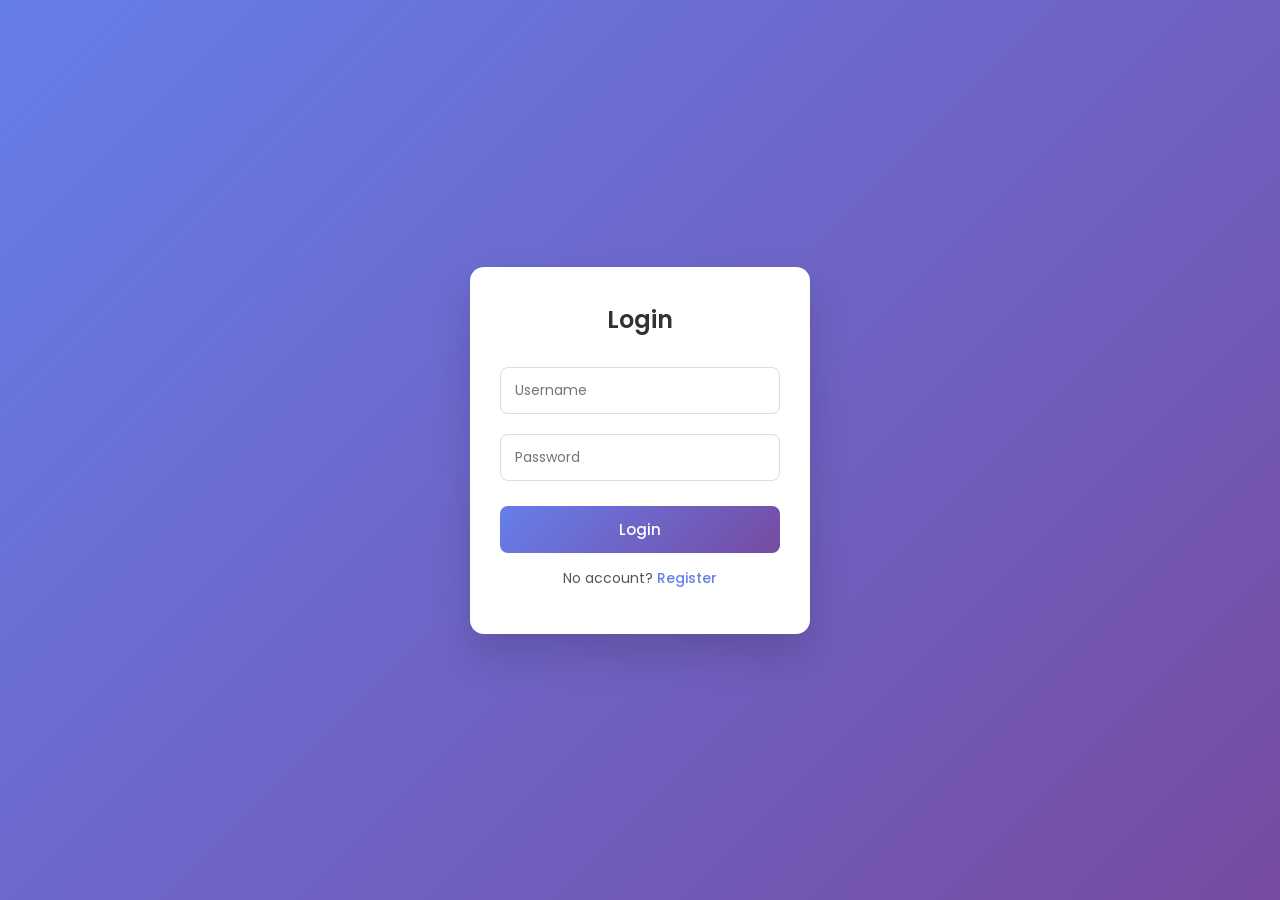
<file: frontend/index.html>
<!DOCTYPE html>
<html lang="en">
<head>
    <meta charset="UTF-8">
    <title>Lost & Found - Home</title>
    <link rel="stylesheet" href="style.css">
    <link rel="preconnect" href="https://fonts.googleapis.com">
    <link rel="preconnect" href="https://fonts.gstatic.com" crossorigin>
    <link href="https://fonts.googleapis.com/css2?family=Poppins:ital,wght@0,100;0,200;0,300;0,400;0,500;0,600;0,700;0,800;0,900;1,100;1,200;1,300;1,400;1,500;1,600;1,700;1,800;1,900&display=swap" rel="stylesheet">
</head>
<body>

    <!-- Navigation Bar -->
    <nav class="navbar">
        <div class="nav-container">
            <div class="logo">
                <a href="index.html">Lost & Found</a>
            </div>
            <ul class="nav-menu">
                <li><a href="index.html" class="active">Home</a></li>
                <li><a href="report.html" class="report-btn">+ Report Item</a></li>
                <li><a href="dashboard.html">Dashboard</a></li>
                <li><a href="admin.html" id="adminLink" style="display: none;">👑 Admin Panel</a></li>
                <li><a href="#" onclick="logout()" class="logout-btn">Logout</a></li>
            </ul>
        </div>
    </nav>

    <header>
        <h1>Lost & Found</h1>
        <p>Helping people find their belongings</p>
    </header>

    <main>
        <section class="list-section">
            <h2>Reported Items</h2>
            
            <!-- Search/Filter Bar -->
            <div class="search-container">
                <input type="text" id="searchInput" placeholder="Search items...">
                <select id="categoryFilter">
                    <option value="">All Categories</option>
                    <option value="Electronics">Electronics</option>
                    <option value="Documents">Documents</option>
                    <option value="Clothing">Clothing</option>
                    <option value="Accessories">Accessories</option>
                    <option value="Books">Books</option>
                    <option value="Wallet/Purse">Wallet/Purse</option>
                    <option value="Keys">Keys</option>
                    <option value="Jewelry">Jewelry</option>
                    <option value="Bag/Backpack">Bag/Backpack</option>
                    <option value="Other">Other</option>
                </select>
                <button onclick="filterItems()">Search</button>
            </div>
            
            <div id="itemList" class="items-container">
                <!-- Items will appear here from script.js -->
            </div>
        </section>
    </main>

    <footer>
        <div class="footer-content">
            <h3>Lost & Found 4th Semester</h3>
            <div class="footer-names">
                <span>KRITAGYA BANIYA</span>
                <span>THAMAN CHHETRI</span>
            </div>
            <p>© 2026 Lost & Found. All rights reserved.</p>
        </div>
    </footer>

    <script src="script.js"></script>
    <script src="auth.js"></script>

    <script>
        // Check if user is logged in
        if (localStorage.getItem("logged") !== "true") {
            window.location.href = "login.html";
        }
        
        // Load items when page loads
        document.addEventListener('DOMContentLoaded', function() {
            loadItems();
        });
        
        // Simple filter function
        function filterItems() {
            const searchTerm = document.getElementById('searchInput').value.toLowerCase();
            const category = document.getElementById('categoryFilter').value;
            
            const items = document.querySelectorAll('.item-card');
            items.forEach(item => {
                const title = item.querySelector('h3')?.textContent.toLowerCase() || '';
                const itemCategory = item.querySelector('p strong')?.nextSibling?.textContent || '';
                
                let show = true;
                if (searchTerm && !title.includes(searchTerm)) show = false;
                if (category && !itemCategory.includes(category)) show = false;
                
                item.style.display = show ? 'block' : 'none';
            });
        }

        function toggleView() {
            const container = document.getElementById('itemList');
            container.classList.toggle('grid-view');
        }
        document.getElementById('itemList').classList.add('grid-view');
        
        // NEW: Show admin link if user is admin
        document.addEventListener('DOMContentLoaded', function() {
            const isAdmin = localStorage.getItem('is_admin') === '1';
            const adminLink = document.getElementById('adminLink');
            
            if (adminLink && isAdmin) {
                adminLink.style.display = 'block';
                console.log('👑 Admin link displayed');
            }
        });
    </script>
</body>
</html>
</file>
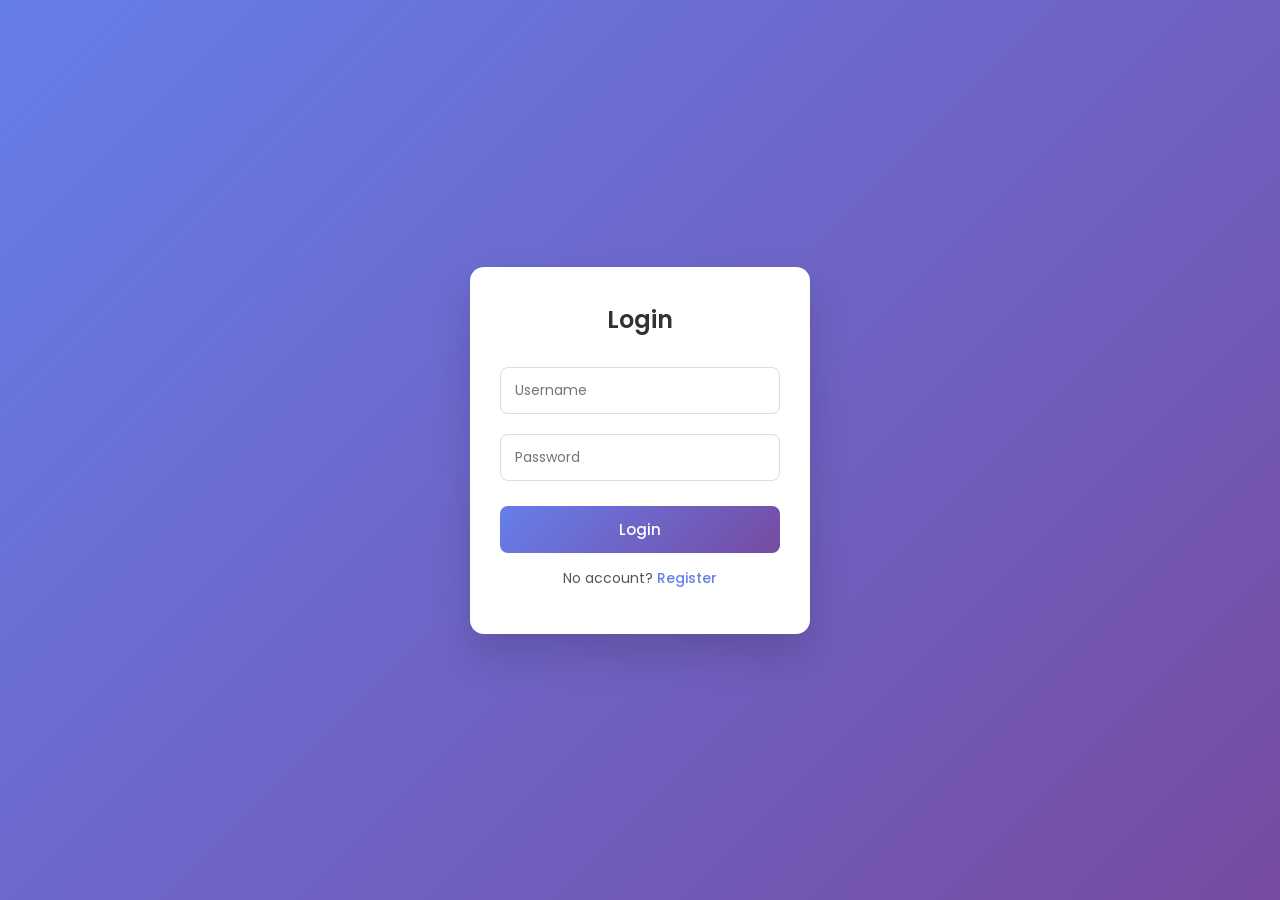
<file: frontend/admin.html>
<!DOCTYPE html>
<html lang="en">
<head>
    <meta charset="UTF-8">
    <title>Admin Dashboard | Lost & Found</title>
    <link rel="stylesheet" href="style.css">
    <style>
        .admin-container {
            max-width: 1200px;
            margin: 20px auto;
            padding: 20px;
        }
        
        .admin-header {
            background: linear-gradient(135deg, #667eea 0%, #764ba2 100%);
            color: white;
            padding: 20px;
            border-radius: 10px;
            margin-bottom: 20px;
        }
        
        .user-table {
            width: 100%;
            background: white;
            border-radius: 10px;
            overflow-x: auto;
            box-shadow: 0 2px 10px rgba(0,0,0,0.1);
        }
        
        .user-table th {
            background: #f7fafc;
            padding: 12px;
            text-align: left;
            font-weight: 600;
            color: #4a5568;
            border-bottom: 2px solid #e2e8f0;
        }
        
        .user-table td {
            padding: 12px;
            border-bottom: 1px solid #e2e8f0;
        }
        
        .user-table tr:hover {
            background: #f7fafc;
        }
        
        .delete-btn {
            background: #ef4444;
            color: white;
            border: none;
            padding: 6px 12px;
            border-radius: 5px;
            cursor: pointer;
            font-size: 12px;
        }
        
        .delete-btn:hover {
            background: #dc2626;
        }
        
        .admin-badge {
            background: #fbbf24;
            color: #92400e;
            padding: 3px 8px;
            border-radius: 12px;
            font-size: 11px;
            font-weight: bold;
            display: inline-block;
        }
        
        .user-badge {
            background: #e2e8f0;
            color: #4a5568;
            padding: 3px 8px;
            border-radius: 12px;
            font-size: 11px;
            font-weight: bold;
            display: inline-block;
        }
        
        .loading {
            text-align: center;
            padding: 40px;
            color: #718096;
        }
        
        .error {
            color: #dc2626;
            padding: 20px;
            text-align: center;
            background: #fee2e2;
            border-radius: 10px;
        }
        
        .stats {
            display: grid;
            grid-template-columns: repeat(auto-fit, minmax(200px, 1fr));
            gap: 15px;
            margin-bottom: 30px;
        }
        
        .stat-card {
            background: white;
            padding: 20px;
            border-radius: 10px;
            text-align: center;
            box-shadow: 0 2px 10px rgba(0,0,0,0.1);
        }
        
        .stat-number {
            font-size: 32px;
            font-weight: bold;
            color: #667eea;
        }
        
        .stat-label {
            color: #718096;
            margin-top: 5px;
        }
        
        .back-link {
            display: inline-block;
            margin-bottom: 20px;
            color: #667eea;
            text-decoration: none;
        }
        
        .back-link:hover {
            text-decoration: underline;
        }
        
        table {
            width: 100%;
            border-collapse: collapse;
        }
    </style>
</head>
<body>

    <nav class="navbar">
        <div class="nav-container">
            <div class="logo">
                <a href="index.html">Lost & Found</a>
            </div>
            <ul class="nav-menu">
                <li><a href="index.html">Home</a></li>
                <li><a href="report.html" class="report-btn">+ Report Item</a></li>
                <li><a href="dashboard.html">Dashboard</a></li>
                <li><a href="admin.html" class="active" style="background: rgba(255,255,255,0.2);">Admin</a></li>
                <li><a href="#" onclick="logout()" class="logout-btn">Logout</a></li>
            </ul>
        </div>
    </nav>

    <div class="admin-container">
        <a href="index.html" class="back-link">← Back to Home</a>
        
        <div class="admin-header">
            <h1>👑 Admin Dashboard</h1>
            <p>Welcome, <span id="adminName"></span>! Manage users below.</p>
        </div>
        
        <div class="stats" id="stats">
            <div class="stat-card">
                <div class="stat-number" id="totalUsers">-</div>
                <div class="stat-label">Total Users</div>
            </div>
            <div class="stat-card">
                <div class="stat-number" id="adminCount">-</div>
                <div class="stat-label">Admins</div>
            </div>
            <div class="stat-card">
                <div class="stat-number" id="regularUsers">-</div>
                <div class="stat-label">Regular Users</div>
            </div>
        </div>
        
        <h2>User Management</h2>
        <div id="userList">
            <div class="loading">Loading users...</div>
        </div>
    </div>

    <script src="auth.js"></script>
    <script>
        // Get user info from localStorage
        var loggedIn = localStorage.getItem('logged');
        var isAdmin = localStorage.getItem('is_admin');
        var username = localStorage.getItem('username');
        var userId = localStorage.getItem('user_id');
        
        console.log('Logged in:', loggedIn);
        console.log('is_admin:', isAdmin);
        console.log('Username:', username);
        console.log('User ID:', userId);
        
        // Show admin name
        document.getElementById('adminName').textContent = username || 'Admin';
        
        // Check if logged in
        if (loggedIn !== 'true') {
            alert('Please login first');
            window.location.href = 'login.html';
        }
        
        // Check if admin
        if (isAdmin !== '1') {
            alert('Admin access required. You do not have permission.');
            window.location.href = 'index.html';
        }
        
        console.log('Admin access granted! Loading users...');
        
        // Function to load users
        function loadUsers() {
            var userListDiv = document.getElementById('userList');
            userListDiv.innerHTML = '<div class="loading">Loading users...</div>';
            
            var apiUrl = 'http://localhost/lost-and-found/backend/admin_users.php?action=list&user_id=' + userId;
            console.log('Fetching:', apiUrl);
            
            fetch(apiUrl)
                .then(function(response) {
                    console.log('Response status:', response.status);
                    return response.json();
                })
                .then(function(data) {
                    console.log('Users data:', data);
                    
                    if (!data.success) {
                        userListDiv.innerHTML = '<div class="error">❌ Error: ' + data.message + '</div>';
                        return;
                    }
                    
                    var users = data.users;
                    console.log('Number of users:', users.length);
                    
                    // Update stats
                    var totalUsers = users.length;
                    var adminCount = 0;
                    var regularCount = 0;
                    
                    for (var i = 0; i < users.length; i++) {
                        if (users[i].is_admin == 1) {
                            adminCount++;
                        } else {
                            regularCount++;
                        }
                    }
                    
                    document.getElementById('totalUsers').textContent = totalUsers;
                    document.getElementById('adminCount').textContent = adminCount;
                    document.getElementById('regularUsers').textContent = regularCount;
                    
                    if (users.length === 0) {
                        userListDiv.innerHTML = '<div class="loading">No users found</div>';
                        return;
                    }
                    
                    // Create HTML table
                    var html = '<table class="user-table">';
                    html += '<thead><tr>';
                    html += '<th>ID</th>';
                    html += '<th>Username</th>';
                    html += '<th>Email</th>';
                    html += '<th>Role</th>';
                    html += '<th>Action</th>';
                    html += '</tr></thead><tbody>';
                    
                    for (var i = 0; i < users.length; i++) {
                        var user = users[i];
                        var roleBadge = '';
                        
                        if (user.is_admin == 1) {
                            roleBadge = '<span class="admin-badge">👑 Admin</span>';
                        } else {
                            roleBadge = '<span class="user-badge">👤 User</span>';
                        }
                        
                        var deleteButton = '';
                        if (user.is_admin != 1) {
                            deleteButton = '<button class="delete-btn" onclick="deleteUser(' + user.id + ', \'' + escapeHtml(user.username) + '\')">🗑️ Delete User</button>';
                        } else {
                            deleteButton = '<span style="color: #999;">Admin account</span>';
                        }
                        
                        html += '<tr>';
                        html += '<td>' + user.id + '</td>';
                        html += '<td><strong>' + escapeHtml(user.username) + '</strong></td>';
                        html += '<td>' + escapeHtml(user.email) + '</td>';
                        html += '<td>' + roleBadge + '</td>';
                        html += '<td>' + deleteButton + '</td>';
                        html += '</tr>';
                    }
                    
                    html += '</tbody></table>';
                    userListDiv.innerHTML = html;
                    
                })
                .catch(function(error) {
                    console.error('Error loading users:', error);
                    userListDiv.innerHTML = '<div class="error">❌ Failed to load users: ' + error.message + '</div>';
                });
        }
        
        // Delete user function
        function deleteUser(targetUserId, targetUsername) {
            var confirmMsg = 'Are you sure you want to delete user "' + targetUsername + '"?\n\nThis will also delete all items reported by this user.';
            
            if (!confirm(confirmMsg)) {
                return;
            }
            
            var apiUrl = 'http://localhost/lost-and-found/backend/admin_users.php?action=delete';
            var postData = {
                user_id: targetUserId,
                admin_id: userId
            };
            
            fetch(apiUrl, {
                method: 'POST',
                headers: {
                    'Content-Type': 'application/json'
                },
                body: JSON.stringify(postData)
            })
            .then(function(response) {
                return response.json();
            })
            .then(function(data) {
                console.log('Delete response:', data);
                
                if (data.success) {
                    alert('✅ ' + data.message);
                    loadUsers(); // Reload the list
                } else {
                    alert('❌ ' + data.message);
                }
            })
            .catch(function(error) {
                console.error('Delete error:', error);
                alert('Failed to delete user: ' + error.message);
            });
        }
        
        // Helper function to escape HTML
        function escapeHtml(text) {
            if (!text) return '';
            var div = document.createElement('div');
            div.textContent = text;
            return div.innerHTML;
        }
        
        // Load users when page loads
        loadUsers();
    </script>
</body>
</html>
</file>
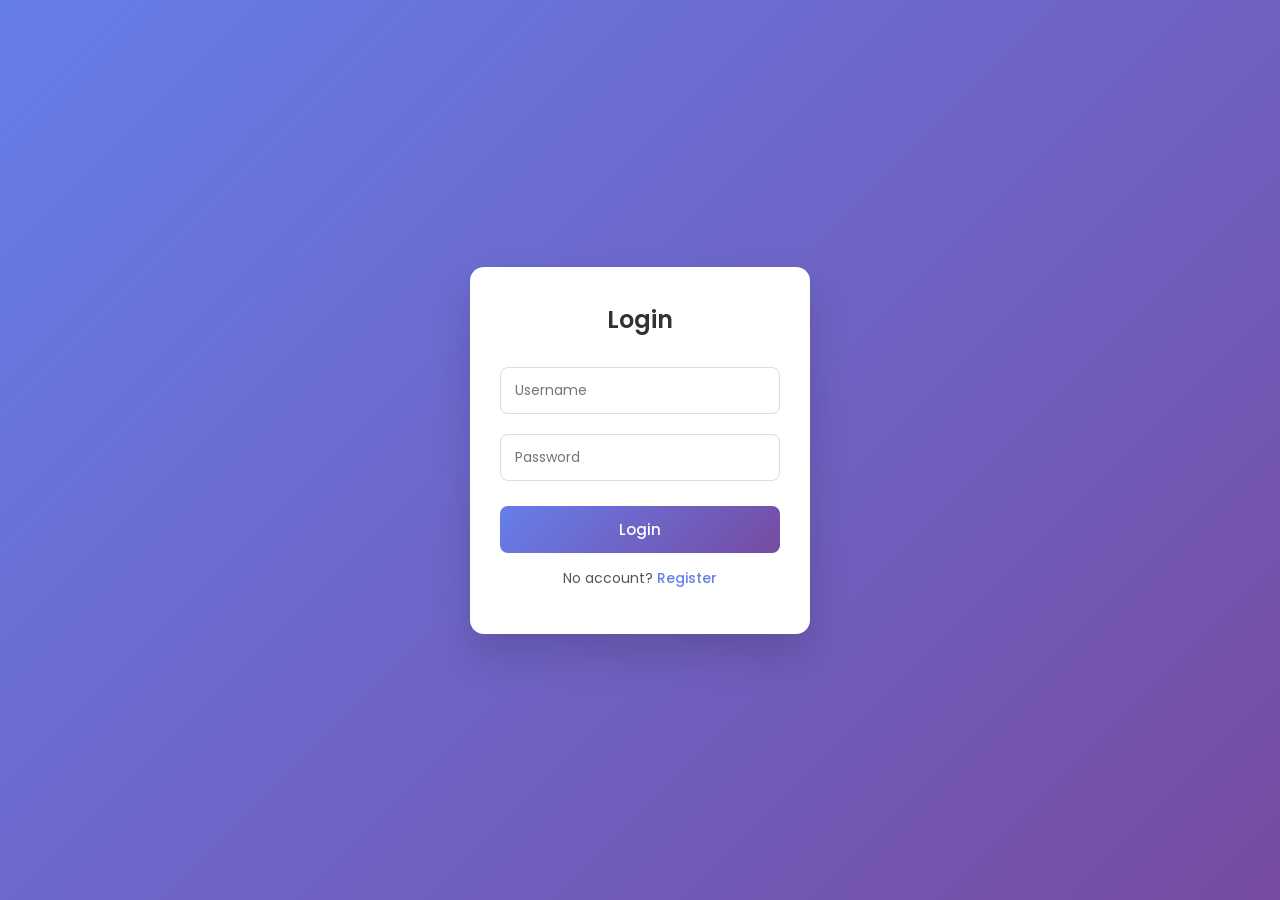
<file: frontend/dashboard.html>
<!DOCTYPE html>
<html>
<head>
    <title>Dashboard | Lost & Found</title>
    <link rel="stylesheet" href="auth.css">
    <style>
        .dashboard {
            background: #ffffff;
            width: 400px;
            padding: 40px;
            border-radius: 14px;
            box-shadow: 0 20px 40px rgba(0, 0, 0, 0.15);
            text-align: center;
            margin: 100px auto;
        }
        
        .dashboard h1 {
            color: #333;
            margin-bottom: 20px;
        }
        
        .dashboard a {
            display: block;
            background: #667eea;
            color: white;
            padding: 12px;
            border-radius: 8px;
            text-decoration: none;
            margin: 15px 0;
            transition: 0.3s;
        }
        
        .dashboard a:hover {
            background: #764ba2;
            transform: translateY(-2px);
        }
        
        .dashboard button {
            background: #ff4b4b;
            color: white;
            border: none;
            padding: 12px;
            border-radius: 8px;
            width: 100%;
            cursor: pointer;
            font-size: 16px;
            margin-top: 10px;
        }
        
        .dashboard button:hover {
            background: #d63a3a;
        }
        
        #user {
            color: #666;
            margin-bottom: 20px;
        }
        
        .admin-badge {
            background: linear-gradient(135deg, #fbbf24 0%, #f59e0b 100%);
            color: #1f2937;
            padding: 5px 12px;
            border-radius: 20px;
            font-size: 12px;
            font-weight: bold;
            display: inline-block;
            margin-top: 10px;
        }
    </style>
</head>
<body>

<div class="dashboard">
    <h1>Dashboard</h1>
    <p id="user">Welcome, <span id="username"></span>!</p>
    <div id="adminBadge" style="display: none;"></div>

    <a href="index.html">Go to Lost & Found</a>
    <a href="admin.html" id="adminLink" style="display: none;">👑 Admin Panel</a>
    <button onclick="logout()">Logout</button>
</div>

<script src="auth.js"></script>
<script>
    // Show username on dashboard
    const username = localStorage.getItem('username') || 'User';
    document.getElementById('username').textContent = username;
    
    // Check if logged in
    if (localStorage.getItem('logged') !== 'true') {
        window.location.href = 'login.html';
    }
    
    // Show admin link and badge if user is admin
    document.addEventListener('DOMContentLoaded', function() {
        const isAdmin = localStorage.getItem('is_admin') === '1';
        const adminLink = document.getElementById('adminLink');
        const adminBadge = document.getElementById('adminBadge');
        
        if (isAdmin) {
            if (adminLink) {
                adminLink.style.display = 'block';
            }
            if (adminBadge) {
                adminBadge.style.display = 'block';
                adminBadge.innerHTML = '<div class="admin-badge">👑 Administrator</div>';
            }
            console.log('👑 Admin dashboard view');
        }
    });
</script>

</body>
</html>
</file>
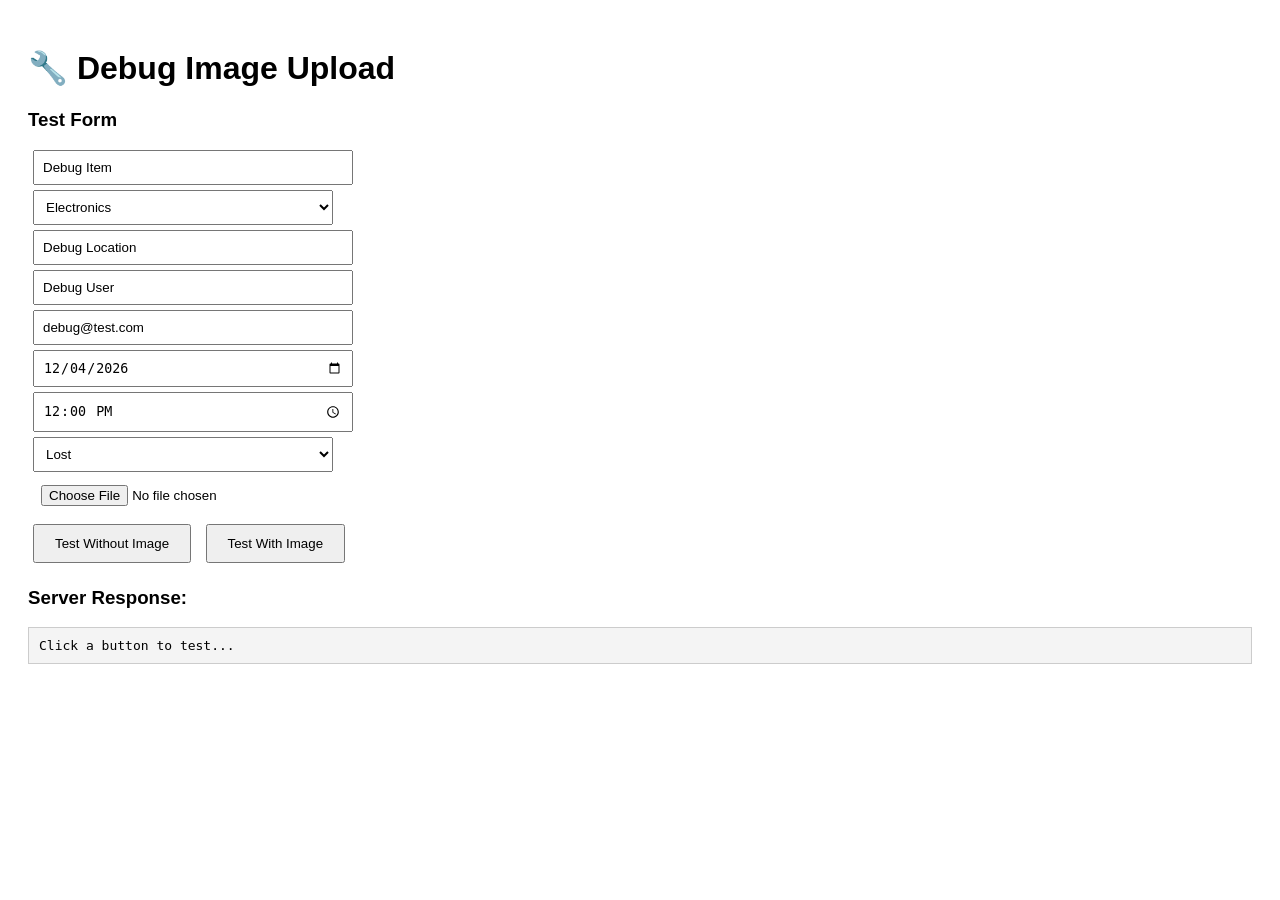
<file: frontend/debug_upload.html>
<!DOCTYPE html>
<html>
<head>
    <title>Debug Image Upload</title>
    <style>
        body { font-family: Arial; padding: 20px; }
        .success { color: green; }
        .error { color: red; }
        pre { background: #f4f4f4; padding: 10px; border: 1px solid #ccc; }
        button { padding: 10px 20px; margin: 5px; cursor: pointer; }
        input, select { padding: 8px; margin: 5px; width: 300px; display: block; }
    </style>
</head>
<body>
    <h1>🔧 Debug Image Upload</h1>
    
    <div id="status"></div>
    
    <h3>Test Form</h3>
    <form id="debugForm">
        <input type="text" id="itemName" placeholder="Item Name" value="Debug Item">
        <select id="category">
            <option value="Electronics">Electronics</option>
        </select>
        <input type="text" id="location" placeholder="Location" value="Debug Location">
        <input type="text" id="contactName" placeholder="Contact Name" value="Debug User">
        <input type="email" id="contactEmail" placeholder="Contact Email" value="debug@test.com">
        <input type="date" id="date">
        <input type="time" id="time" value="12:00">
        <select id="type">
            <option value="Lost">Lost</option>
        </select>
        <input type="file" id="image" accept="image/*">
    </form>
    
    <button onclick="testWithoutImage()">Test Without Image</button>
    <button onclick="testWithImage()">Test With Image</button>
    
    <h3>Server Response:</h3>
    <pre id="response">Click a button to test...</pre>
    
    <script>
    // Set today's date
    document.getElementById('date').value = new Date().toISOString().split('T')[0];
    
    async function testWithoutImage() {
        await submitForm(false);
    }
    
    async function testWithImage() {
        await submitForm(true);
    }
    
    async function submitForm(includeImage) {
        const formData = new FormData();
        
        formData.append('item_name', document.getElementById('itemName').value);
        formData.append('category', document.getElementById('category').value);
        formData.append('location', document.getElementById('location').value);
        formData.append('item_date', document.getElementById('date').value);
        formData.append('item_time', document.getElementById('time').value);
        formData.append('type', document.getElementById('type').value);
        formData.append('user_id', localStorage.getItem('user_id') || '1');
        formData.append('username', localStorage.getItem('username') || 'Debug');
        formData.append('contact_name', document.getElementById('contactName').value);
        formData.append('contact_email', document.getElementById('contactEmail').value);
        formData.append('contact_phone', '');
        formData.append('contact_note', '');
        
        if (includeImage) {
            const imageFile = document.getElementById('image').files[0];
            if (!imageFile) {
                alert('Please select an image first');
                return;
            }
            formData.append('image', imageFile);
        }
        
        document.getElementById('response').textContent = 'Sending request...';
        
        try {
            const response = await fetch('http://localhost/lost-and-found/backend/add_item.php', {
                method: 'POST',
                body: formData
            });
            
            const responseText = await response.text();
            
            let output = `Status: ${response.status} ${response.statusText}\n\n`;
            output += `Raw Response:\n${responseText}\n\n`;
            
            try {
                const jsonData = JSON.parse(responseText);
                output += `✅ Valid JSON!\n`;
                output += `Success: ${jsonData.success}\n`;
                output += `Message: ${jsonData.message}`;
            } catch (e) {
                output += `❌ Invalid JSON: ${e.message}`;
            }
            
            document.getElementById('response').textContent = output;
            
        } catch (error) {
            document.getElementById('response').textContent = 'Error: ' + error.message;
        }
    }
    </script>
</body>
</html>
</file>
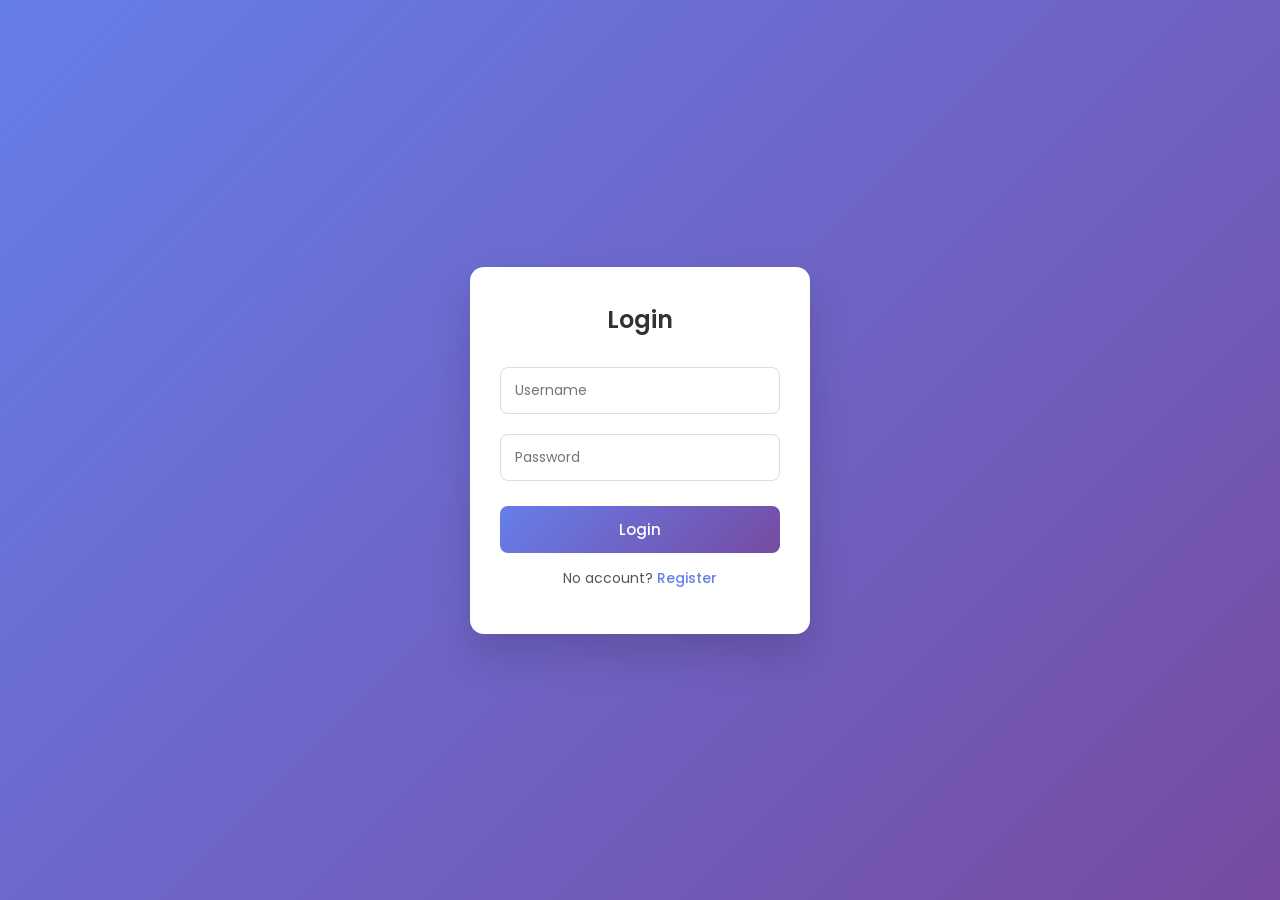
<file: frontend/login.html>
<!DOCTYPE html>
<html>
<head>
    <title>Login | Lost & Found</title>
    <link rel="stylesheet" href="auth.css">
</head>
<body>

<div class="card">
    <h2>Login</h2>

    <input type="text" id="loginUser" placeholder="Username">
    <input type="password" id="loginPass" placeholder="Password">

    <button onclick="login()">Login</button>

    <p>
        No account? <a href="register.html">Register</a>
    </p>

    <p id="error" class="error"></p>
</div>
<script src="auth.js"></script>
</body>
</html>
</file>
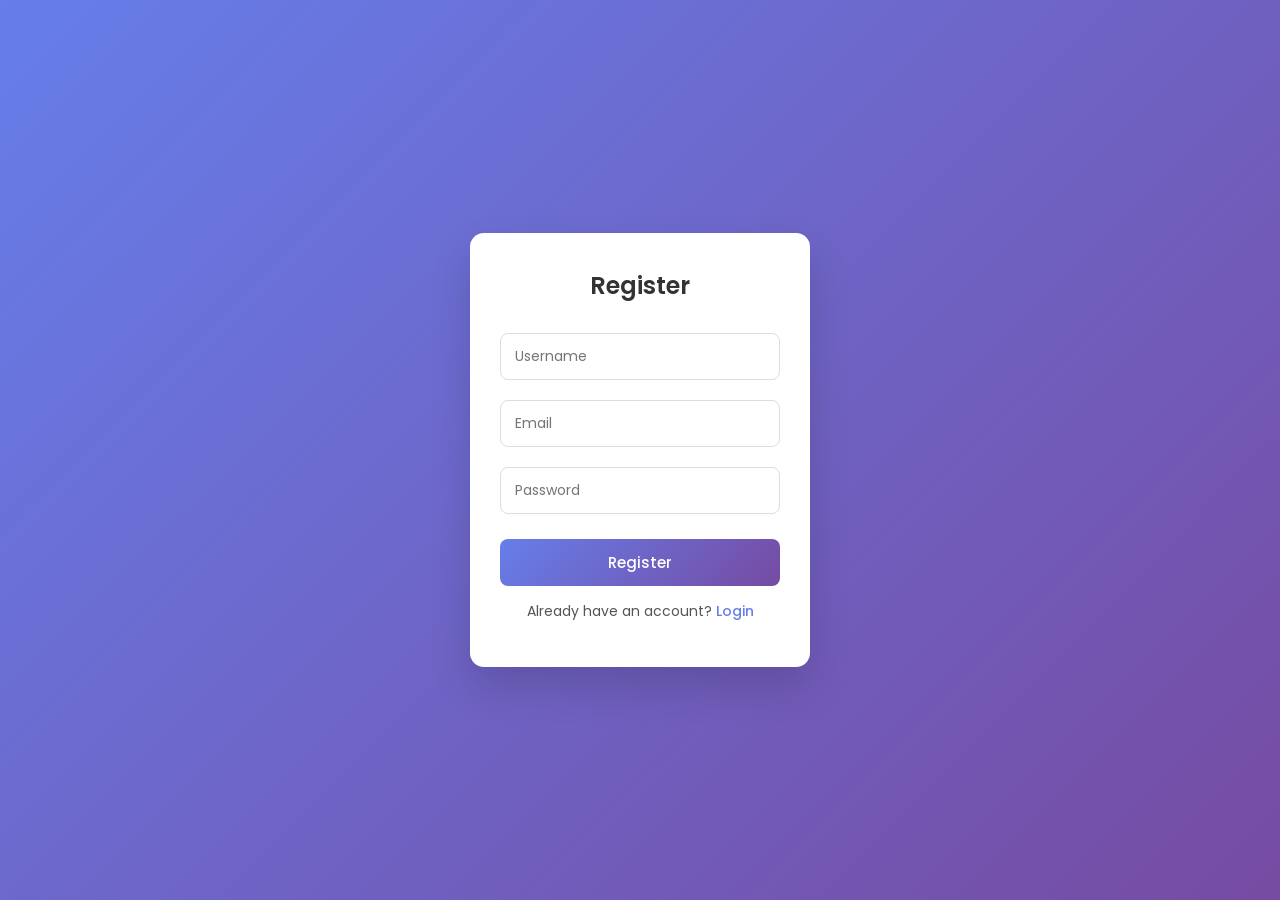
<file: frontend/register.html>
<!DOCTYPE html>
<html>
<head>
    <title>Register | Lost & Found</title>
    <link rel="stylesheet" href="auth.css">
</head>
<body>

<div class="card">
    <h2>Register</h2>

    <input type="text" id="regUser" placeholder="Username">
    <input type="email" id="regEmail" placeholder="Email">
    <input type="password" id="regPass" placeholder="Password">

    <button onclick="register()">Register</button>

    <p>
        Already have an account? <a href="login.html">Login</a>
    </p>

    <p id="msg" class="success"></p>
</div>
<script src="auth.js"></script>
</body>
</html>
</file>
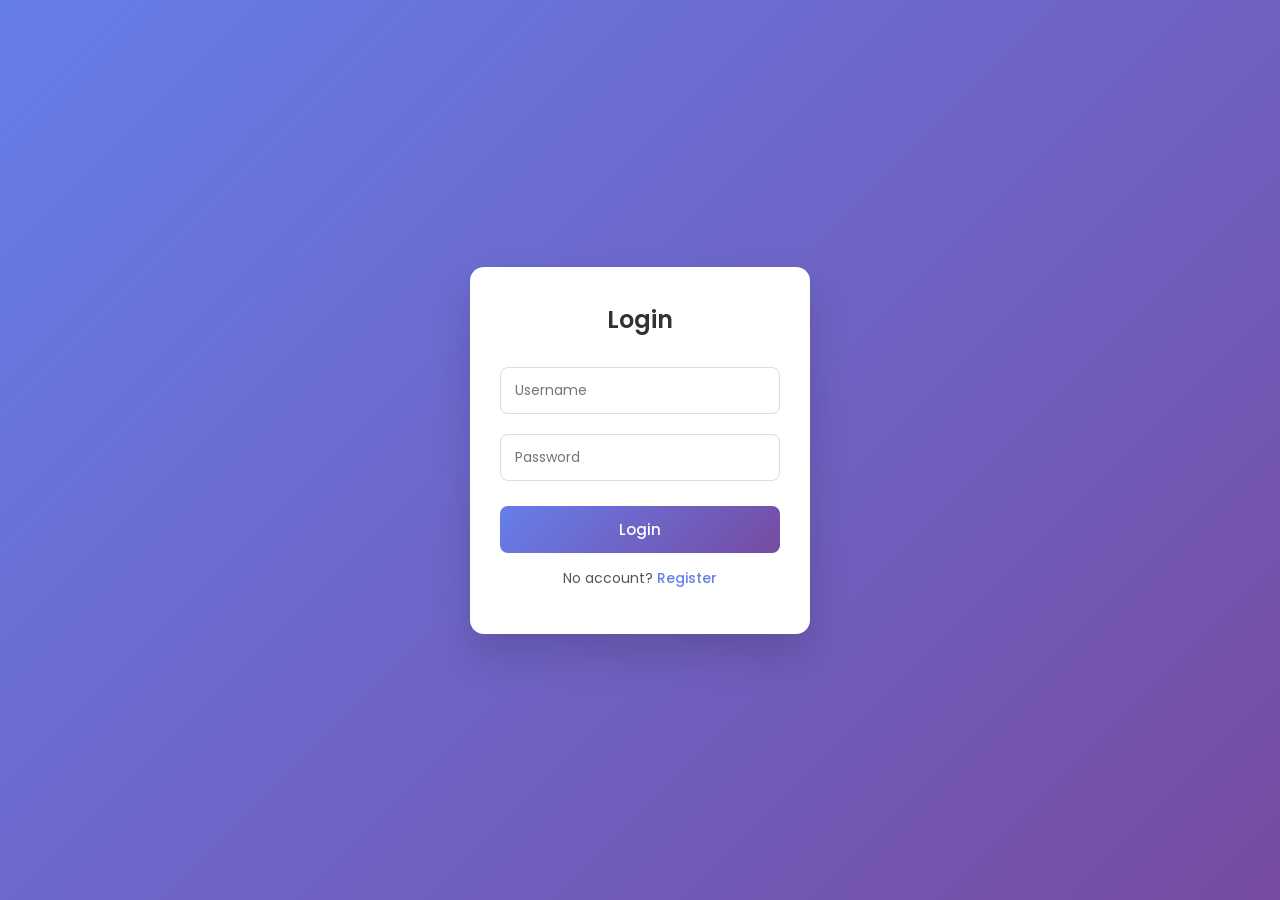
<file: frontend/report.html>
<!DOCTYPE html>
<html lang="en">
<head>
    <meta charset="UTF-8">
    <title>Report Item - Lost & Found</title>
    <link rel="stylesheet" href="style.css">
    <link rel="preconnect" href="https://fonts.googleapis.com">
    <link rel="preconnect" href="https://fonts.gstatic.com" crossorigin>
    <link href="https://fonts.googleapis.com/css2?family=Poppins:ital,wght@0,100;0,200;0,300;0,400;0,500;0,600;0,700;0,800;0,900;1,100;1,200;1,300;1,400;1,500;1,600;1,700;1,800;1,900&display=swap" rel="stylesheet">
</head>
<body>

    <!-- Navigation Bar -->
    <nav class="navbar">
        <div class="nav-container">
            <div class="logo">
                <a href="index.html">Lost & Found</a>
            </div>
            <ul class="nav-menu">
                <li><a href="index.html">Home</a></li>
                <li><a href="report.html" class="active report-btn">+ Report Item</a></li>
                <li><a href="dashboard.html">Dashboard</a></li>
                <li><a href="admin.html" id="adminLink" style="display: none;">👑 Admin Panel</a></li>
                <li><a href="#" onclick="logout()" class="logout-btn">Logout</a></li>
            </ul>
        </div>
    </nav>

    <header>
        <h1>Report Lost / Found Item</h1>
        <p>Help others by reporting what you've lost or found</p>
    </header>

    <main style="display: flex; justify-content: center;">
        <section class="form-section" style="width: 100%; max-width: 800px; margin: 0 auto;">
            <!-- Add error message container -->
            <div id="formError" class="error-message" style="display: none;"></div>
            
            <form id="reportForm">
                <input type="text" id="itemName" placeholder="Item Name" required>
                
                <select id="category" required>
                    <option value="" disabled selected>Select Category</option>
                    <option value="Electronics">Electronics</option>
                    <option value="Documents">Documents</option>
                    <option value="Clothing">Clothing</option>
                    <option value="Accessories">Accessories</option>
                    <option value="Books">Books</option>
                    <option value="Wallet/Purse">Wallet/Purse</option>
                    <option value="Keys">Keys</option>
                    <option value="Jewelry">Jewelry</option>
                    <option value="Bag/Backpack">Bag/Backpack</option>
                    <option value="Other">Other</option>
                </select>
                
                <input type="text" id="location" placeholder="Location" required>
                
                <div class="contact-section">
                    <h3>Contact Information</h3>
                    <div class="contact-fields">
                        <input type="text" id="contactName" placeholder="Your Full Name" required>
                        <input type="email" id="contactEmail" placeholder="Your Email Address" required>
                        <input type="tel" id="contactPhone" placeholder="Your Phone Number (optional)">
                        <textarea id="contactNote" placeholder="Additional contact details or notes (optional)" rows="2"></textarea>
                    </div>
                </div>
                
                <div class="datetime-container">
                    <input type="date" id="date" required>
                    <input type="time" id="time">
                </div>
                
                <select id="type" required>
                    <option value="Lost">Lost</option>
                    <option value="Found">Found</option>
                </select>

                <div class="image-upload-container">
                    <label for="itemImage">Upload Item Image (Optional)</label>
                    <input type="file" id="itemImage" accept="image/*" onchange="previewImage(event)">
                    <div id="imagePreview" class="image-preview"></div>
                    <small>Max file size: 2MB. Supported formats: JPG, PNG, GIF, WEBP</small>
                </div>

                <button type="button" id="submitBtn" onclick="addItem()">Submit Report</button>
            </form>
            
            <div style="text-align: center; margin-top: 20px;">
                <a href="index.html" style="color: #667eea; text-decoration: none;">← Back to Items List</a>
            </div>
        </section>
    </main>

    <script src="script.js"></script>
    <script src="auth.js"></script>

    <script>
        // Check if user is logged in
        if (localStorage.getItem("logged") !== "true") {
            window.location.href = "login.html";
        }
        
        // Set default date to today and prevent future dates
        document.addEventListener('DOMContentLoaded', function() {
            const today = new Date().toISOString().split('T')[0];
            const dateInput = document.getElementById('date');
            
            if (dateInput) {
                // Set default value to today
                dateInput.value = today;
                
                // Set max attribute to today (prevents future dates in date picker)
                dateInput.max = today;
                
                console.log('📅 Date limited to: ' + today);
            }
            
            // Show admin link if user is admin
            const isAdmin = localStorage.getItem('is_admin') === '1';
            const adminLink = document.getElementById('adminLink');
            
            if (adminLink && isAdmin) {
                adminLink.style.display = 'block';
                console.log('👑 Admin link displayed');
            }
        });
    </script>

</body>
</html>
</file>
<file: frontend/style.css>
* {
    margin: 0;
    padding: 0;
    box-sizing: border-box;
    font-family: "Poppins", sans-serif;
}

body {
    background: linear-gradient(135deg, #f5f7fa 0%, #c3cfe2 100%);
    min-height: 100vh;
    color: #333;
    line-height: 1.6;
    display: flex;
    flex-direction: column;
}


.navbar {
    background: linear-gradient(135deg, #667eea 0%, #764ba2 100%);
    padding: 8px 0;
    position: sticky;
    top: 0;
    z-index: 1000;
    box-shadow: 0 2px 10px rgba(0, 0, 0, 0.1);
}

.nav-container {
    max-width: 1400px;
    margin: 0 auto;
    display: flex;
    justify-content: space-between;
    align-items: center;
    padding: 0 20px;
}

.logo a {
    color: white;
    font-size: 1.4rem;
    font-weight: 600;
    text-decoration: none;
    text-shadow: 1px 1px 2px rgba(0, 0, 0, 0.2);
}

.nav-menu {
    display: flex;
    list-style: none;
    gap: 15px;
    margin: 0;
    padding: 0;
}

.nav-menu li a {
    color: white;
    text-decoration: none;
    font-size: 0.95rem;
    font-weight: 400;
    padding: 5px 12px;
    border-radius: 20px;
    transition: all 0.3s ease;
}

.nav-menu li a:hover,
.nav-menu li a.active {
    background: rgba(255, 255, 255, 0.15);
    transform: translateY(-1px);
}

.nav-menu li a.report-btn {
    background: linear-gradient(135deg, #fbbf24 0%, #f59e0b 100%);
    color: #1f2937;
    font-weight: 500;
    padding: 5px 15px;
}

.nav-menu li a.report-btn:hover {
    background: linear-gradient(135deg, #f59e0b 0%, #d97706 100%);
    box-shadow: 0 8px 20px rgba(245, 158, 11, 0.3);
}

.nav-menu li a.logout-btn {
    background: linear-gradient(135deg, #f56565 0%, #ed64a6 100%);
    padding: 5px 15px;
    color: white;
}

/* Responsive navigation */
@media (max-width: 768px) {
    .nav-container {
        flex-direction: column;
        gap: 8px;
    }
    
    .nav-menu {
        flex-wrap: wrap;
        justify-content: center;
        gap: 8px;
    }
    
    .nav-menu li a {
        padding: 4px 10px;
        font-size: 0.85rem;
    }
}

/* ========== HEADER ========== */
header {
    background: linear-gradient(135deg, #667eea 0%, #764ba2 100%);
    padding: 20px 20px;
    text-align: center;
    box-shadow: 0 4px 20px rgba(0, 0, 0, 0.1);
    color: white;
    margin-bottom: 20px;
    position: relative;
    overflow: hidden;
}

header::before {
    content: '';
    position: absolute;
    top: 0;
    left: 0;
    right: 0;
    bottom: 0;
    background: linear-gradient(45deg, rgba(255,255,255,0.1) 0%, transparent 50%);
}

header h1 {
    font-size: 2.2rem;
    font-weight: 700;
    margin-bottom: 5px;
    position: relative;
    text-shadow: 2px 2px 4px rgba(0, 0, 0, 0.2);
}

header p {
    font-size: 1.1rem;
    opacity: 0.9;
    max-width: 600px;
    margin: 0 auto;
    position: relative;
}

/* ========== MAIN LAYOUT ========== */
main {
    flex: 1;
    max-width: 1400px;
    margin: 0 auto;
    padding: 0 20px;
    width: 100%;
}

/* ========== FORM SECTION ========== */
.form-section {
    background: white;
    padding: 35px;
    border-radius: 20px;
    width: 40%;
    box-shadow: 0 10px 30px rgba(0, 0, 0, 0.08);
    border: 1px solid rgba(255, 255, 255, 0.2);
    backdrop-filter: blur(10px);
}

.form-section h2 {
    text-align: center;
    margin-bottom: 25px;
    color: #4a5568;
    font-size: 1.7rem;
    font-weight: 800;
    position: relative;
    padding-bottom: 15px;
}

.form-section h2::after {
    content: '';
    position: absolute;
    bottom: 0;
    left: 50%;
    transform: translateX(-50%);
    width: 60px;
    height: 3px;
    background: linear-gradient(to right, #667eea, #764ba2);
    border-radius: 2px;
}

/* ========== COMPACT LIST SECTION ========== */
.list-section {
    background: white;
    padding: 15px;
    border-radius: 20px;
    width: 100%;
    box-shadow: 0 10px 30px rgba(0, 0, 0, 0.08);
    border: 1px solid rgba(255, 255, 255, 0.2);
    backdrop-filter: blur(10px);
    max-height: none;
    overflow-y: visible;
    margin: 0 auto;
}

.list-section h2 {
    text-align: center;
    margin-bottom: 12px;
    color: #4a5568;
    font-size: 1.5rem;
    font-weight: 700;
    position: relative;
    padding-bottom: 8px;
}

.list-section h2::after {
    content: '';
    position: absolute;
    bottom: 0;
    left: 50%;
    transform: translateX(-50%);
    width: 60px;
    height: 3px;
    background: linear-gradient(to right, #667eea, #764ba2);
    border-radius: 2px;
}

/* ========== ITEMS CONTAINER ========== */
.items-container {
    display: flex;
    flex-direction: column;
    gap: 8px;
}

/* ========== SUPER COMPACT ITEM CARD ========== */
.item-card {
    background: white;
    border-radius: 10px;
    padding: 10px;
    box-shadow: 0 2px 8px rgba(0, 0, 0, 0.05);
    border: 1px solid #e2e8f0;
    transition: all 0.2s ease;
    position: relative;
    overflow: hidden;
    margin-bottom: 0;
}

.item-card:hover {
    transform: translateY(-2px);
    box-shadow: 0 6px 12px rgba(0, 0, 0, 0.1);
}

.item-card::before {
    content: '';
    position: absolute;
    top: 0;
    left: 0;
    width: 3px;
    height: 100%;
    background: linear-gradient(to bottom, #667eea, #764ba2);
}

/* ========== SUPER COMPACT ITEM HEADER ========== */
.item-header {
    display: flex;
    justify-content: space-between;
    align-items: center;
    margin-bottom: 6px;
    padding-bottom: 4px;
    border-bottom: 1px solid #f1f5f9;
}

.item-header h3 {
    margin: 0;
    color: #2d3748;
    font-size: 1rem;
    font-weight: 600;
    flex: 1;
}

/* ========== SUPER COMPACT ITEM TYPE BADGES ========== */
.item-type {
    padding: 2px 10px;
    border-radius: 15px;
    font-size: 0.7rem;
    font-weight: 600;
    letter-spacing: 0.3px;
    text-transform: uppercase;
    min-width: 60px;
    text-align: center;
    box-shadow: 0 1px 3px rgba(0, 0, 0, 0.05);
}

.item-type.lost {
    background: linear-gradient(135deg, #fed7d7 0%, #feb2b2 100%);
    color: #c53030;
    border: 1px solid #fc8181;
}

.item-type.found {
    background: linear-gradient(135deg, #c6f6d5 0%, #9ae6b4 100%);
    color: #276749;
    border: 1px solid #68d391;
}

/* Status badge */
.status-badge {
    padding: 2px 10px;
    border-radius: 15px;
    font-size: 0.7rem;
    font-weight: 600;
    margin-left: 8px;
    display: inline-block;
}

.status-pending {
    background: #fef3c7;
    color: #92400e;
}

.status-claimed {
    background: #dbeafe;
    color: #1e40af;
}

.status-returned {
    background: #d1fae5;
    color: #065f46;
}

/* ========== SUPER COMPACT ITEM BODY ========== */
.item-body {
    display: flex;
    gap: 8px;
    margin-bottom: 6px;
    align-items: flex-start;
}

.item-image-container {
    flex-shrink: 0;
}

.item-image {
    width: 60px;
    height: 60px;
    object-fit: cover;
    border-radius: 6px;
    border: 1px solid #e2e8f0;
    cursor: pointer;
}

.item-details {
    flex: 1;
}

.item-details p {
    margin: 2px 0;
    color: #4a5568;
    font-size: 0.75rem;
    display: flex;
    align-items: center;
    line-height: 1.2;
}

.item-details strong {
    color: #2d3748;
    min-width: 60px;
    display: inline-block;
    font-weight: 600;
    font-size: 0.7rem;
}

/* ========== SUPER COMPACT CONTACT INFO ========== */
.contact-info {
    margin-top: 6px;
    padding: 6px 8px;
    background: linear-gradient(135deg, #f7fafc 0%, #edf2f7 100%);
    border-radius: 6px;
    border-left: 2px solid #667eea;
}

.contact-info h4 {
    color: #2d3748;
    font-size: 0.75rem;
    font-weight: 600;
    margin-bottom: 3px;
    padding-bottom: 2px;
    border-bottom: 1px solid #e2e8f0;
}

.contact-info h4::before {
    content: '👤';
    margin-right: 4px;
    font-size: 0.8rem;
}

.contact-info p {
    margin: 1px 0;
    color: #4a5568;
    font-size: 0.7rem;
    padding: 1px 0;
    display: flex;
    align-items: center;
}

.contact-info p strong {
    min-width: 45px;
    font-size: 0.7rem;
}

.contact-info span {
    color: #4a5568;
    flex: 1;
    font-weight: 400;
}

/* ========== SUPER COMPACT ITEM FOOTER ========== */
.item-footer {
    padding-top: 4px;
    margin-top: 4px;
    border-top: 1px solid #f1f5f9;
    font-size: 0.65rem;
    color: #718096;
    display: flex;
    justify-content: space-between;
    flex-wrap: wrap;
    gap: 4px;
}

.item-footer p {
    margin: 1px 0;
    padding: 2px 4px;
    background: #f8fafc;
    border-radius: 4px;
    border: 1px solid #e2e8f0;
    font-size: 0.65rem;
}

/* ========== BUTTONS ========== */
button {
    padding: 8px 16px;
    border: none;
    border-radius: 4px;
    cursor: pointer;
    font-size: 0.9rem;
    transition: all 0.2s ease;
}

.delete-btn {
    background: #ef4444;
    color: white;
    padding: 4px 8px !important;
    font-size: 11px !important;
    border-radius: 4px !important;
}

.delete-btn:hover {
    background: #dc2626;
    transform: scale(1.05);
}

.btn-claim {
    background: #3b82f6;
    color: white;
    padding: 6px 12px;
    font-size: 0.8rem;
}

.btn-claim:hover {
    background: #2563eb;
}

.btn-return {
    background: #10b981;
    color: white;
    padding: 6px 12px;
    font-size: 0.8rem;
}

.btn-return:hover {
    background: #059669;
}

.status-actions {
    display: flex;
    gap: 8px;
    margin: 10px 0;
    flex-wrap: wrap;
}

.icon {
    margin-right: 4px;
    font-size: 0.8rem;
}

/* ========== SEARCH CONTAINER ========== */
.search-container {
    margin-bottom: 20px;
    display: flex;
    gap: 10px;
    justify-content: center;
    flex-wrap: wrap;
}

.search-container input,
.search-container select {
    padding: 10px 15px;
    border: 2px solid #e2e8f0;
    border-radius: 8px;
    font-size: 0.9rem;
    background-color: white;
    min-width: 200px;
    flex: 1;
}

.search-container button {
    padding: 10px 25px;
    background: linear-gradient(135deg, #667eea 0%, #764ba2 100%);
    color: white;
    border: none;
    border-radius: 8px;
    cursor: pointer;
    font-size: 0.9rem;
    transition: all 0.3s ease;
}

.search-container button:hover {
    transform: translateY(-2px);
    box-shadow: 0 4px 12px rgba(102, 126, 234, 0.3);
}

/* ========== EMPTY STATE ========== */
.no-items {
    text-align: center;
    padding: 30px 15px;
    color: #a0aec0;
    font-style: italic;
    background: #f8fafc;
    border-radius: 10px;
    border: 2px dashed #cbd5e0;
    font-size: 1rem;
    margin: 10px 0;
}

.no-items::before {
    content: '📭';
    font-size: 2rem;
    display: block;
    margin-bottom: 10px;
    opacity: 0.7;
}

.no-items p {
    font-size: 0.9rem;
    margin-top: 5px;
    color: #718096;
}

/* ========== FORM ELEMENTS ========== */
.form-section input,
.form-section select,
.form-section textarea {
    width: 100%;
    padding: 12px 16px;
    margin-bottom: 15px;
    border-radius: 10px;
    border: 2px solid #e2e8f0;
    font-size: 0.95rem;
    background-color: white;
    transition: all 0.3s ease;
    color: #4a5568;
}

.form-section input:focus,
.form-section select:focus,
.form-section textarea:focus {
    outline: none;
    border-color: #667eea;
    box-shadow: 0 0 0 3px rgba(102, 126, 234, 0.1);
    transform: translateY(-1px);
}

.datetime-container {
    display: flex;
    gap: 12px;
    margin-bottom: 15px;
}

.datetime-container input {
    flex: 1;
    padding: 12px 16px;
}

.image-upload-container {
    margin: 15px 0;
    padding: 15px;
    background: #f8fafc;
    border-radius: 10px;
    border: 2px dashed #cbd5e0;
    transition: all 0.3s ease;
}

.form-section button[type="submit"] {
    width: 100%;
    padding: 14px;
    background: linear-gradient(135deg, #667eea 0%, #764ba2 100%);
    color: white;
    border: none;
    border-radius: 10px;
    font-size: 1rem;
    font-weight: 600;
    cursor: pointer;
    transition: all 0.3s ease;
    margin-top: 5px;
    letter-spacing: 0.5px;
    text-transform: uppercase;
}

/* Contact section in form */
.contact-section {
    background: #f8fafc;
    padding: 15px;
    border-radius: 10px;
    margin: 15px 0;
}

.contact-section h3 {
    color: #2d3748;
    font-size: 1.1rem;
    margin-bottom: 10px;
}

.contact-fields {
    display: flex;
    flex-direction: column;
    gap: 10px;
}

/* ========== SCROLLBAR STYLING ========== */
.list-section::-webkit-scrollbar {
    width: 6px;
}

.list-section::-webkit-scrollbar-track {
    background: #f1f5f9;
    border-radius: 6px;
}

.list-section::-webkit-scrollbar-thumb {
    background: linear-gradient(135deg, #667eea 0%, #764ba2 100%);
    border-radius: 6px;
}

/* ========== ANIMATIONS ========== */
@keyframes fadeIn {
    from {
        opacity: 0;
        transform: translateY(10px);
    }
    to {
        opacity: 1;
        transform: translateY(0);
    }
}

.item-card {
    animation: fadeIn 0.3s ease-out;
}

/* ========== GRID VIEW OPTION ========== */
.items-container.grid-view {
    display: grid;
    grid-template-columns: repeat(2, 1fr);
    gap: 8px;
}

.items-container.grid-view .item-card {
    padding: 8px;
}

.items-container.grid-view .item-body {
    flex-direction: column;
    gap: 4px;
}

.items-container.grid-view .item-image {
    width: 100%;
    height: 80px;
    margin-bottom: 4px;
}

.items-container.grid-view .contact-info {
    padding: 4px;
}

.items-container.grid-view .contact-info p {
    font-size: 0.65rem;
}

/* ========== FOOTER - COMPACT VERSION ========== */
footer {
    background: linear-gradient(135deg, #667eea 0%, #764ba2 100%);
    color: white;
    padding: 15px 20px;
    margin-top: 30px;
    width: 100%;
    text-align: center;
    position: relative;
    overflow: hidden;
    box-shadow: 0 -4px 20px rgba(0, 0, 0, 0.1);
}

footer::before {
    content: '';
    position: absolute;
    top: 0;
    left: 0;
    right: 0;
    bottom: 0;
    background: linear-gradient(45deg, rgba(255,255,255,0.1) 0%, transparent 50%);
    pointer-events: none;
}

.footer-content {
    max-width: 1200px;
    margin: 0 auto;
    position: relative;
    z-index: 1;
}

.footer-content h3 {
    font-size: 1.1rem;
    font-weight: 600;
    margin-bottom: 8px;
    text-shadow: 1px 1px 2px rgba(0, 0, 0, 0.2);
}

.footer-names {
    display: flex;
    justify-content: center;
    gap: 20px;
    margin: 8px 0;
    flex-wrap: wrap;
}

.footer-names span {
    background: rgba(255, 255, 255, 0.15);
    padding: 4px 18px;
    border-radius: 25px;
    font-size: 0.9rem;
    font-weight: 500;
    backdrop-filter: blur(5px);
    border: 1px solid rgba(255, 255, 255, 0.2);
    box-shadow: 0 2px 8px rgba(0, 0, 0, 0.1);
}

.footer-content p {
    color: rgba(255, 255, 255, 0.9);
    margin: 4px 0;
    font-size: 0.8rem;
}

.footer-content .copyright {
    margin-top: 8px;
    padding-top: 8px;
    border-top: 1px solid rgba(255, 255, 255, 0.2);
    font-size: 0.75rem;
    color: rgba(255, 255, 255, 0.7);
}

/* ========== RESPONSIVE DESIGN ========== */
@media (max-width: 1200px) {
    main {
        max-width: 95%;
    }
}

@media (max-width: 1024px) {
    .form-section,
    .list-section {
        width: 100%;
    }
}

@media (max-width: 900px) {
    .item-body {
        flex-direction: column;
    }
    
    .item-image {
        width: 100%;
        max-width: 100px;
        height: 100px;
        margin: 0 auto 8px;
    }
    
    .item-details p {
        flex-direction: column;
        align-items: flex-start;
    }
    
    .item-details strong {
        min-width: auto;
        margin-bottom: 2px;
    }
}

@media (max-width: 768px) {
    .nav-container {
        flex-direction: column;
        gap: 8px;
    }
    
    .nav-menu {
        flex-wrap: wrap;
        justify-content: center;
        gap: 8px;
    }
    
    header h1 {
        font-size: 1.8rem;
    }
    
    header p {
        font-size: 1rem;
    }
    
    .list-section {
        padding: 12px;
    }
    
    .list-section h2 {
        font-size: 1.3rem;
    }
    
    .item-card {
        padding: 8px;
    }
    
    .item-header {
        flex-direction: column;
        align-items: flex-start;
        gap: 4px;
    }
    
    .item-type {
        align-self: flex-start;
    }
    
    .datetime-container {
        flex-direction: column;
    }
    
    .items-container.grid-view {
        grid-template-columns: 1fr;
    }
    
    footer {
        padding: 12px 15px;
        margin-top: 25px;
    }
    
    .footer-names {
        gap: 12px;
    }
    
    .footer-names span {
        padding: 3px 15px;
        font-size: 0.85rem;
    }
}

@media (max-width: 480px) {
    header {
        padding: 15px 12px;
    }
    
    header h1 {
        font-size: 1.5rem;
    }
    
    header p {
        font-size: 0.9rem;
    }
    
    .list-section {
        padding: 10px;
    }
    
    .form-section {
        padding: 20px;
    }
    
    .item-image {
        width: 50px;
        height: 50px;
    }
    
    .search-container {
        flex-direction: column;
        align-items: stretch;
    }
    
    .search-container input,
    .search-container select,
    .search-container button {
        width: 100%;
    }
    
    footer {
        padding: 10px 12px;
        margin-top: 20px;
    }
    
    .footer-names {
        flex-direction: column;
        align-items: center;
        gap: 6px;
    }
    
    .footer-names span {
        width: 100%;
        max-width: 180px;
        padding: 3px 12px;
    }
    
    .footer-content h3 {
        font-size: 1rem;
        margin-bottom: 5px;
    }
    
    .footer-content p {
        font-size: 0.75rem;
        margin: 3px 0;
    }
    
    .footer-content .copyright {
        margin-top: 5px;
        padding-top: 5px;
        font-size: 0.7rem;
    }
    
    .delete-btn {
        padding: 1px 4px !important;
        font-size: 8px !important;
    }
}
</file>
<file: frontend/auth.css>
/* Google Font (optional but recommended) */
@import url('https://fonts.googleapis.com/css2?family=Poppins:wght@300;400;500;600&display=swap');

* {
    margin: 0;
    padding: 0;
    box-sizing: border-box;
    font-family: 'Poppins', sans-serif;
}

body {
    min-height: 100vh;
    background: linear-gradient(135deg, #667eea, #764ba2);
    display: flex;
    justify-content: center;
    align-items: center;
}

/* Card */
.card {
    background: #ffffff;
    width: 340px;
    padding: 35px 30px;
    border-radius: 14px;
    box-shadow: 0 20px 40px rgba(0, 0, 0, 0.15);
    text-align: center;
    animation: fadeIn 0.6s ease;
}

.card h2 {
    margin-bottom: 20px;
    color: #333;
    font-weight: 600;
}

/* Inputs */
input {
    width: 100%;
    padding: 12px 14px;
    margin: 10px 0;
    border-radius: 8px;
    border: 1px solid #ddd;
    font-size: 14px;
    transition: 0.3s;
}

input:focus {
    outline: none;
    border-color: #667eea;
    box-shadow: 0 0 0 3px rgba(102, 126, 234, 0.2);
}

/* Button */
button {
    width: 100%;
    padding: 12px;
    margin-top: 15px;
    border: none;
    border-radius: 8px;
    background: linear-gradient(135deg, #667eea, #764ba2);
    color: white;
    font-size: 15px;
    font-weight: 500;
    cursor: pointer;
    transition: 0.3s;
}

button:hover {
    transform: translateY(-2px);
    box-shadow: 0 8px 20px rgba(102, 126, 234, 0.4);
}

/* Links */
p {
    margin-top: 15px;
    font-size: 14px;
    color: #555;
}

a {
    color: #667eea;
    text-decoration: none;
    font-weight: 500;
}

a:hover {
    text-decoration: underline;
}

/* Messages */
.error {
    margin-top: 10px;
    color: #e11d48;
    font-size: 13px;
}

.success {
    margin-top: 10px;
    color: #16a34a;
    font-size: 13px;
}

/* Animation */
@keyframes fadeIn {
    from {
        opacity: 0;
        transform: translateY(20px);
    }
    to {
        opacity: 1;
        transform: translateY(0);
    }
}
</file>
